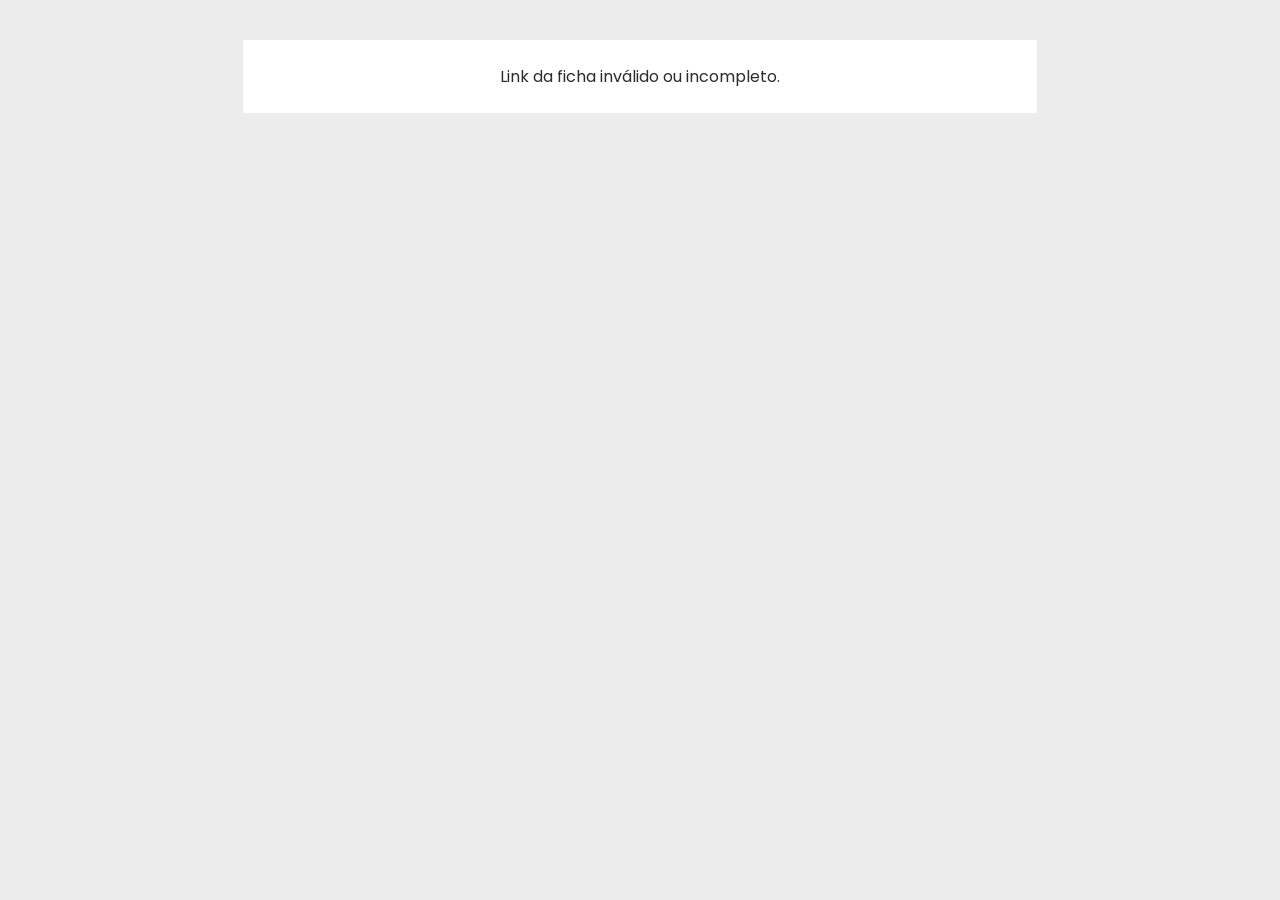
<file: ficha/index.html>
<!doctype html>
<html lang="pt-BR">
<head>
<meta charset="utf-8">
<meta name="viewport" content="width=device-width, initial-scale=1">
<meta name="robots" content="noindex, nofollow">
<title>Ficha cadastral</title>
<link rel="preconnect" href="https://fonts.googleapis.com">
<link href="https://fonts.googleapis.com/css2?family=Poppins:wght@400;500;600&display=swap" rel="stylesheet">
<style>
  :root { --verde: #12857f; --vermelho: #c8323e; --borda: #e3e3e3; --texto: #2b2b2b; }
  * { box-sizing: border-box; }
  body { margin: 0; background: #ececec; font-family: 'Poppins', Arial, sans-serif; color: var(--texto); }
  .acoes { max-width: 794px; margin: 16px auto 0; padding: 0 16px; display: flex; justify-content: flex-end; gap: 8px; }
  .acoes button { background: var(--verde); color: #fff; border: 0; border-radius: 4px; padding: 10px 18px; font: inherit; font-size: 14px; cursor: pointer; }
  .folha { max-width: 794px; margin: 12px auto 32px; background: #fff; padding: 0 56px 32px; box-shadow: 0 2px 10px rgba(0,0,0,.12); }
  .faixa { height: 10px; margin: 0 -56px 28px; background: linear-gradient(90deg, var(--verde) 0 30%, #fff 30% 34%, var(--vermelho) 34% 66%, #fff 66% 70%, var(--verde) 70%); }
  .cab { display: flex; justify-content: space-between; align-items: center; margin-bottom: 24px; }
  .logo { height: 46px; width: auto; display: block; }
  .site { font-size: 20px; color: #555; }
  h2 { font-size: 15px; font-weight: 600; color: var(--verde); text-decoration: underline; text-underline-offset: 3px; margin: 22px 0 4px; }
  h2 small { font-size: 13px; font-weight: 400; text-decoration: none; display: inline-block; }
  table { width: 100%; border-collapse: collapse; font-size: 13.5px; }
  td { border: 1px solid var(--borda); padding: 5px 8px; vertical-align: top; }
  td:first-child { width: 33%; color: #555; }
  td.vazio { color: #aaa; }
  .info { border: 1px solid var(--borda); padding: 8px 10px; font-size: 13px; line-height: 1.55; text-align: justify; }
  .info p { margin: 0; }
  .nota { font-size: 11.5px; line-height: 1.5; margin-top: 18px; text-align: justify; }
  .gerado { font-size: 11px; color: #888; margin-top: 10px; }
  .rodape { display: flex; justify-content: space-between; gap: 12px; margin-top: 24px; padding-top: 12px; border-top: 1px solid var(--borda); font-size: 11px; color: #666; }
  .erro { max-width: 794px; margin: 40px auto; padding: 24px; background: #fff; text-align: center; }
  @media print {
    body { background: #fff; }
    .acoes { display: none; }
    .folha { box-shadow: none; margin: 0; max-width: none; padding: 0 0 16px; }
    .faixa { margin: 0 0 24px; }
    tr, h2 { break-inside: avoid; }
    h2 { break-after: avoid; }
    @page { size: A4; margin: 12mm 14mm; }
  }
</style>
</head>
<body>
<div class="acoes"><button type="button" onclick="window.print()">Salvar em PDF / Imprimir</button></div>
<div id="saida"></div>
<script>
(function () {
  function esc(t) {
    return String(t == null ? '' : t).replace(/[&<>"']/g, function (c) {
      return { '&': '&amp;', '<': '&lt;', '>': '&gt;', '"': '&quot;', "'": '&#39;' }[c];
    });
  }
  function bytesDe(txt) {
    var b64 = txt.replace(/-/g, '+').replace(/_/g, '/');
    while (b64.length % 4) b64 += '=';
    var bin = atob(b64);
    var bytes = new Uint8Array(bin.length);
    for (var i = 0; i < bin.length; i++) bytes[i] = bin.charCodeAt(i);
    return bytes;
  }
  function decodificar(tipo, txt) {
    var bytes = bytesDe(txt);
    if (tipo === 'd') return Promise.resolve(JSON.parse(new TextDecoder().decode(bytes)));
    var fluxo = new Blob([bytes]).stream().pipeThrough(new DecompressionStream('deflate-raw'));
    return new Response(fluxo).text().then(JSON.parse);
  }
  var saida = document.getElementById('saida');
  function falhar() {
    document.querySelector('.acoes').style.display = 'none';
    saida.innerHTML = '<div class="erro">Link da ficha inválido ou incompleto.</div>';
  }
  var m = location.hash.match(/[#&]([dz])=([^&]+)/);
  if (!m) { falhar(); return; }
  decodificar(m[1], m[2]).then(montar).catch(falhar);

  function montar(dados) {
  var html = '<div class="folha"><div class="faixa"></div>' +
    '<div class="cab"><img class="logo" src="../img/logo-rubeus.png" alt="Rubeus"><span class="site">rubeus.com.br</span></div>';
  dados.s.forEach(function (sec) {
    var titulo = sec[0], campos = sec[1], detalhe = sec[2];
    if (/^informa/i.test(titulo)) {
      html += '<h2>Informações gerais</h2><div class="info">' +
        '<p>– Se ocorrer qualquer tipo de alteração cadastral, informe à Rubeus.</p>' +
        '<p>– As informações são de uso estritamente confidencial, protegidas pelos parâmetros da legislação vigente.</p>' +
        '<p>– A responsabilidade pelo preenchimento é exclusiva do declarante.</p></div>';
      titulo = '';
    }
    if (titulo) html += '<h2>' + esc(titulo) + (detalhe ? ' <small>' + esc(detalhe) + '</small>' : '') + '</h2>';
    html += '<table>' + campos.map(function (c) {
      return '<tr><td>' + esc(c[0]) + '</td><td' + (c[1] ? '' : ' class="vazio"') + '>' + (c[1] ? esc(c[1]).replace(/\n/g, '<br>') : '—') + '</td></tr>';
    }).join('') + '</table>';
  });
  var data = new Date(dados.t);
  html += '<p class="nota"><sup>1</sup> A estrutura de atendimento da Rubeus é organizada pelo porte do cliente, assim, a informação sobre faturamento bruto anual é utilizada restrita e exclusivamente para melhor atender as necessidades de cada cliente.</p>' +
    (isNaN(data) ? '' : '<p class="gerado">Ficha preenchida em ' + esc(data.toLocaleString('pt-BR')) + '</p>') +
    '<div class="rodape"><span>SP: (11) 3586-4784 · BH: (31) 3514-7811</span><span>contato@rubeus.com.br</span><span>Praça João Pinheiro, 30 – Centro, 36880-043 – Muriaé/MG</span></div></div>';
  saida.innerHTML = html;
  var nome = (dados.s[0] && dados.s[0][1][0] && dados.s[0][1][0][1]) || '';
  if (nome) document.title = 'Ficha cadastral - ' + nome;
  }
})();
</script>
</body>
</html>
</file>
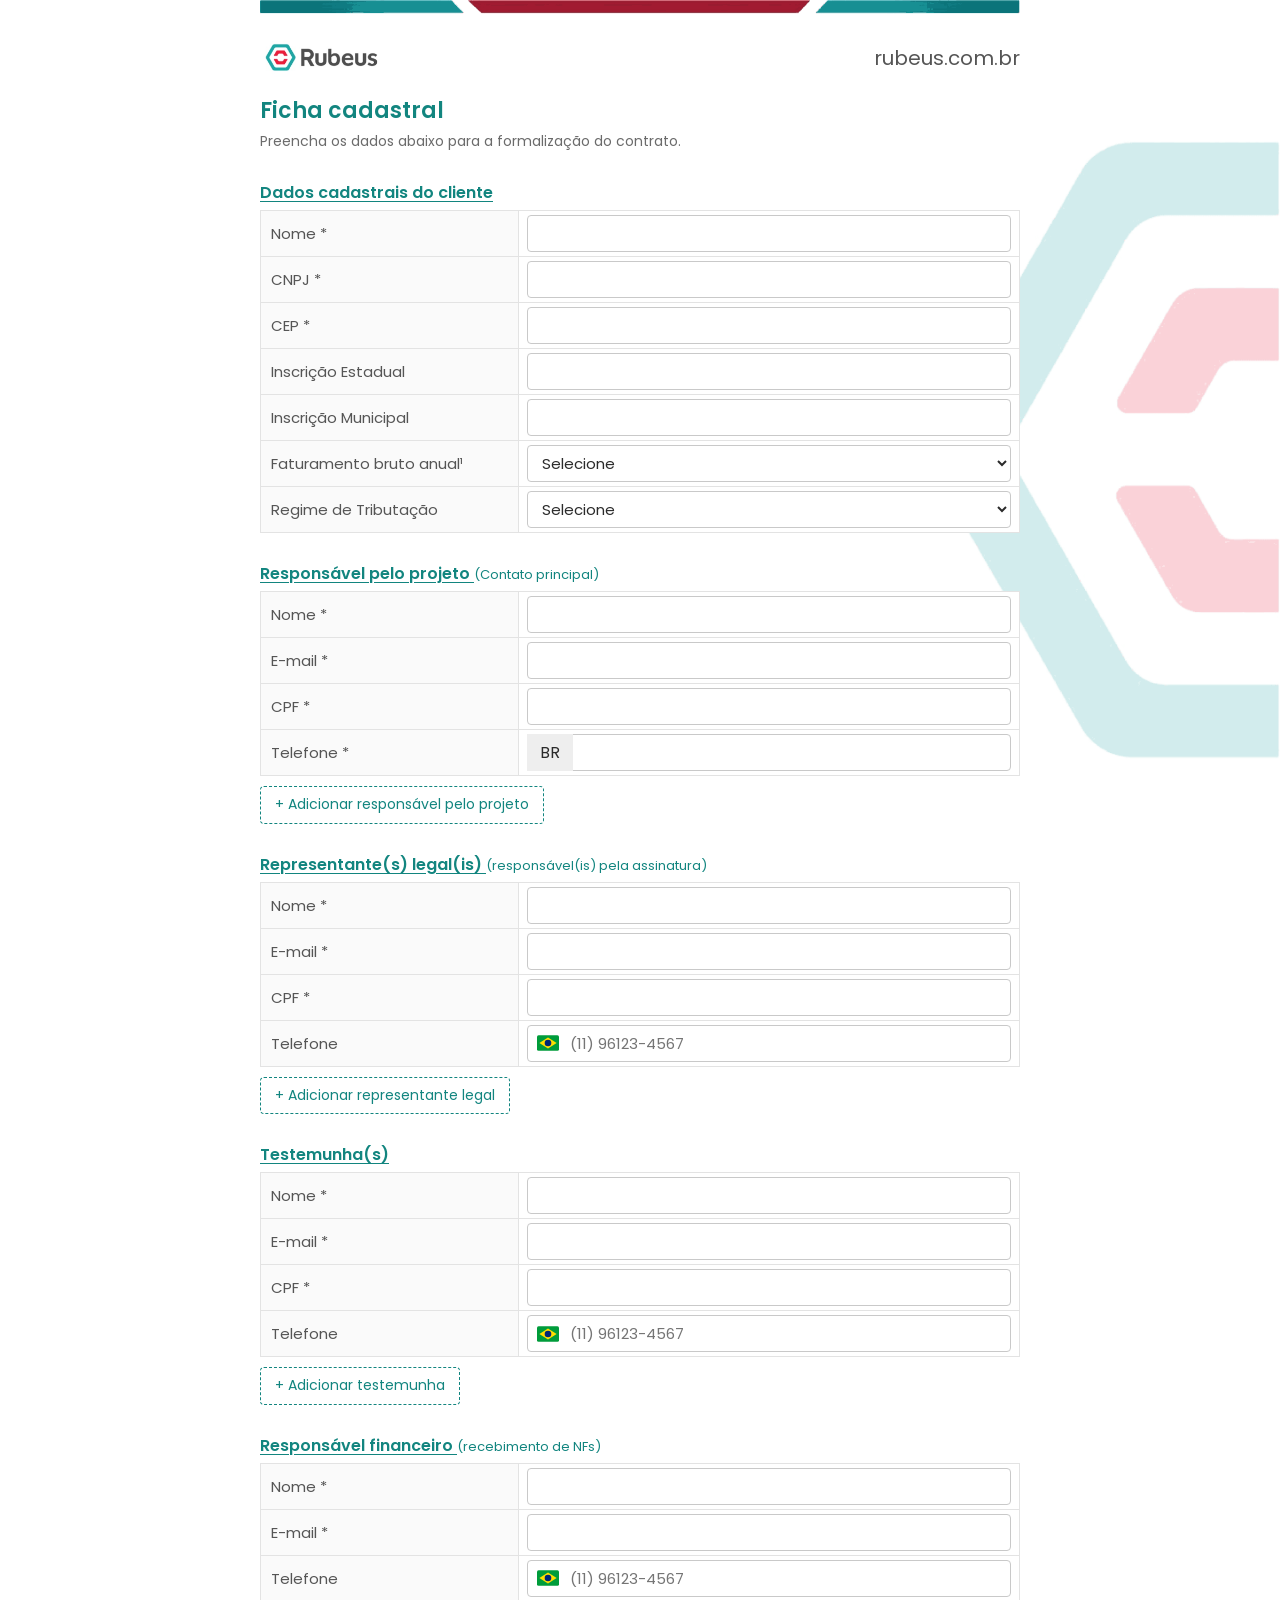
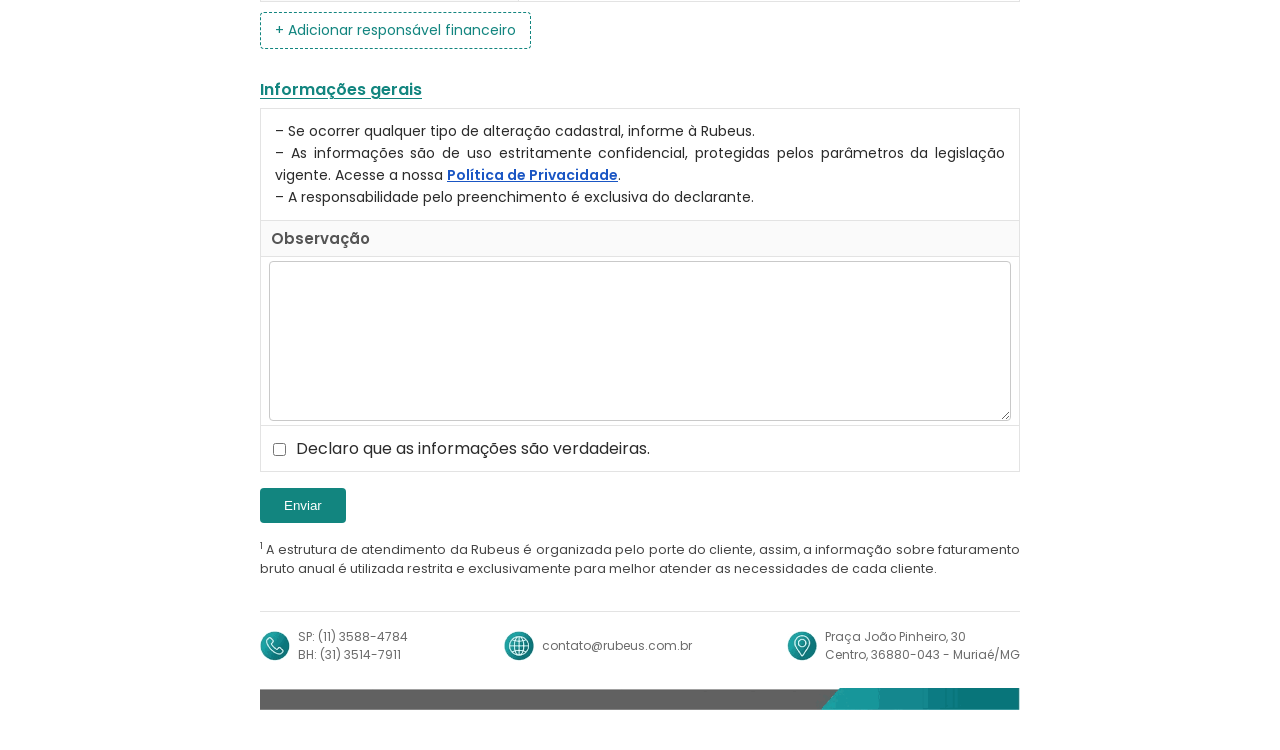
<file: preview/index.html>
<!doctype html>
<html lang="pt-BR"><head><meta charset="utf-8">
<meta name="viewport" content="width=device-width, initial-scale=1">
<title>Preview ficha cadastral</title>
<link rel="stylesheet" href="../css/ficha.css">
<style>body{margin:0;padding:0 16px 40px;background:#fff}
button{margin-top:16px;padding:10px 24px;background:#12857f;color:#fff;border:0;border-radius:4px}</style>
</head><body><form onsubmit="return false">
<div class="form-group"><label for="c1">Nome *</label><div class="wrap" style="width:340px"><input id="c1" name="pessoa.nome" type="text"></div></div>
<div class="form-group"><label for="c2">CNPJ *</label><div class="wrap" style="width:340px"><input id="c2" name="pessoa.cnpj" type="text"></div></div>
<div class="form-group"><label for="c3">CEP *</label><div class="wrap" style="width:340px"><input id="c3" name="pessoa.cep" type="text"></div></div>
<div class="form-group"><label for="c4">Endereço sede completo *</label><div class="wrap" style="width:340px"><input id="c4" name="pessoa.endereco" type="text"></div></div>
<div class="form-group"><label for="c5">Número *</label><div class="wrap" style="width:340px"><input id="c5" name="pessoa.numero" type="text"></div></div>
<div class="form-group"><label for="c6">Complemento</label><div class="wrap" style="width:340px"><input id="c6" name="contato.camposPersonalizados.campopersonalizado_122_compl_cont" type="text"></div></div>
<div class="form-group"><label for="c7">Bairro *</label><div class="wrap" style="width:340px"><input id="c7" name="pessoa.bairro" type="text"></div></div>
<div class="form-group"><label for="c8">Inscrição Estadual</label><div class="wrap" style="width:340px"><input id="c8" name="contato.camposPersonalizados.campopersonalizado_127_compl_cont" type="text"></div></div>
<div class="form-group"><label for="c9">Inscrição Municipal</label><div class="wrap" style="width:340px"><input id="c9" name="contato.camposPersonalizados.campopersonalizado_126_compl_cont" type="text"></div></div>
<div class="form-group"><label for="c10">Cidade/Estado *</label><div class="wrap" style="width:340px"><input id="c10" name="pessoa.cidade" type="text"></div></div>
<div class="form-group"><label for="c11">Faturamento bruto anual¹</label><div class="wrap" style="width:340px"><select id="c11" name="processo.camposPersonalizados.campopersonalizado_554_compl_proc"><option>Selecione</option><option>Até R$1M</option><option>De R$1M a R$10M</option><option>De R$10M a R$50M</option><option>De R$50M a R$100M</option><option>Acima de R$100M</option></select></div></div>
<div class="form-group"><label for="c12">Regime de Tributação</label><div class="wrap" style="width:340px"><select id="c12" name="processo.camposPersonalizados.campopersonalizado_556_compl_proc"><option>Selecione</option><option>Simples Nacional</option><option>Lucro Presumido</option><option>Lucro Real</option><option>Imune / Isento</option></select></div></div>
<div class="form-group"><label for="c13">Nome *</label><div class="wrap" style="width:340px"><input id="c13" name="processo.camposPersonalizados.campopersonalizado_386_compl_proc" type="text"></div></div>
<div class="form-group"><label for="c14">E-mail *</label><div class="wrap" style="width:340px"><input id="c14" name="processo.camposPersonalizados.campopersonalizado_388_compl_proc" type="text"></div></div>
<div class="form-group"><label for="c15">CPF *</label><div class="wrap" style="width:340px"><input id="c15" name="processo.camposPersonalizados.campopersonalizado_564_compl_proc" type="text"></div></div>
<div class="form-group"><label for="c16">Telefone *</label><div class="wrap" style="width:340px"><div class="iti" style="position:relative"><div class="iti__flag-container" style="position:absolute;left:0;top:0;bottom:0;width:46px;display:flex;align-items:center;justify-content:center;background:#eee"><div class="iti__selected-flag">BR</div></div><input id="c16" name="processo.camposPersonalizados.campopersonalizado_453_compl_proc" type="tel" style="padding-left:52px"></div></div></div>
<div class="form-group"><label for="c17">[COM] Observação</label><div class="wrap" style="width:340px"><textarea id="c17" name="processo.camposPersonalizados.campopersonalizado_30_compl_proc"></textarea></div></div>
<div class="form-group"><label for="c18">RpR - Link Ficha (PDF)</label><div class="wrap" style="width:340px"><textarea id="c18" name="processo.camposPersonalizados.campopersonalizado_585_compl_proc"></textarea></div></div>
<div class="form-group"><label><input type="checkbox" name="aceite"> Declaro que as informações são verdadeiras.</label></div>
<button type="submit">Enviar</button>
</form><script src="../js/body.js"></script></body></html>
</file>
<file: css/ficha.css>
@import url('https://fonts.googleapis.com/css2?family=Poppins:wght@300;400;500;600&display=swap');

:root {
  --fc-verde: #12857f;
  --fc-verde-escuro: #0d6662;
  --fc-vermelho: #c8323e;
  --fc-texto: #2b2b2b;
  --fc-cinza: #6b6b6b;
  --fc-borda: #e3e3e3;
  --fc-fundo-rotulo: #fafafa;
  --fc-largura-rotulo: 34%;
}

.fc-ficha body { font-family: 'Poppins', Arial, sans-serif; color: var(--fc-texto); }

.fc-bloco { grid-column: 1 / -1; flex: 0 0 100%; width: 100%; }
.fc-cabecalho { display: flex; align-items: center; justify-content: space-between; gap: 16px; flex-wrap: wrap; margin-bottom: 8px; }
.fc-cabecalho img { height: 40px; width: auto; }
.fc-faixa-img { display: block; width: 100%; height: auto; margin-bottom: 24px; }
.fc-faixa-base { display: block; width: 100%; height: auto; margin-top: 8px; }
.fc-rodape .fc-ico-img { width: 30px; height: 30px; flex: none; display: block; }
#fc-hexagono { position: fixed; right: 0; top: 50%; transform: translateY(-50%); height: min(70vh, 620px); width: auto; z-index: 0; pointer-events: none; user-select: none; }
.fc-ficha .fc-container { position: relative; z-index: 1; }
.fc-logo-img { height: 46px; width: auto; display: block; }
.fc-ficha .fc-container-pai > *:not(.fc-container) { max-width: 760px; margin-left: auto !important; margin-right: auto !important; box-sizing: border-box; }
.fc-logo { font-size: 30px; font-weight: 600; color: var(--fc-verde); letter-spacing: -0.5px; }
.fc-cabecalho .fc-site { font-size: 20px; color: #555; text-decoration: none; }
.fc-titulo-ficha { font-size: 22px; font-weight: 600; color: var(--fc-verde); margin: 16px 0 4px; }
.fc-subtitulo-ficha { font-size: 14px; color: var(--fc-cinza); margin: 0 0 8px; }

.fc-secao {
  font-size: 16px; font-weight: 600; color: var(--fc-verde);
  text-decoration: underline; text-underline-offset: 3px;
  margin: 28px 0 6px; padding: 0;
}
.fc-secao small { font-size: 13px; font-weight: 400; text-decoration: none; display: inline-block; }

.fc-ficha .fc-linha:not([style*="none"]) { display: grid !important; }
.fc-enviado .fc-container .fc-bloco:not([data-fc-bloco="0"]):not([data-fc-bloco="rodape"]),
.fc-enviado .fc-bloco .fc-secao,
.fc-enviado .fc-subtitulo-ficha { display: none !important; }
.fc-ficha .fc-container {
  max-width: 760px !important;
  width: 100% !important;
  margin-left: auto !important;
  margin-right: auto !important;
  box-sizing: border-box;
}

.fc-ficha .fc-linha {
  display: grid;
  grid-template-columns: var(--fc-largura-rotulo) 1fr;
  align-items: center;
  width: 100% !important;
  max-width: none !important;
  margin: -1px 0 0 !important;
  padding: 0 !important;
  border: 1px solid var(--fc-borda) !important;
  background: #fff;
  box-sizing: border-box;
}

.fc-ficha .fc-linha > * { min-width: 0; }
.fc-ficha .fc-rotulo {
  grid-column: 1;
  align-self: stretch;
  display: flex !important; align-items: center;
  margin: 0 !important;
  padding: 6px 10px !important;
  font-size: 15px !important; font-weight: 400 !important;
  color: #555 !important;
  background: var(--fc-fundo-rotulo);
  border-right: 1px solid var(--fc-borda);
}
.fc-ficha .fc-linha > :not(.fc-rotulo) { grid-column: 2; padding: 4px 8px !important; }
.fc-ficha .fc-cel {
  width: 100% !important;
  max-width: none !important;
  margin: 0 !important;
  box-sizing: border-box;
}
.fc-ficha .fc-linha .fc-cel .fc-cel { padding: 0 !important; }
.fc-ficha .fc-linha .fc-entrada {
  display: block;
  width: 100% !important; max-width: none !important; box-sizing: border-box;
  height: auto !important; min-height: 34px;
  border: 1px solid #c9c9c9 !important; border-radius: 4px !important; box-shadow: none !important;
  background: #fff !important;
  padding: 6px 10px !important; margin: 0 !important;
  font: inherit; font-size: 15px !important; color: var(--fc-texto) !important;
}
.fc-ficha .fc-linha .fc-entrada:hover { border-color: #9e9e9e !important; }
.fc-ficha .fc-linha .fc-entrada:focus { border-color: var(--fc-verde) !important; outline: 0 !important; box-shadow: 0 0 0 2px rgba(18, 133, 127, .2) !important; }
.fc-ficha .fc-linha select.fc-entrada { cursor: pointer; }
.fc-ficha .fc-linha.fc-oculto { display: none !important; }
.fc-ficha .fc-linha .fc-aviso { grid-column: 2; padding: 0 8px 6px !important; font-size: 12px; color: var(--fc-cinza); }
.fc-ficha .fc-linha .fc-entrada { position: relative; z-index: 2; pointer-events: auto !important; }
.fc-ficha .fc-linha .fc-bandeira { z-index: 3 !important; }
.fc-ficha .fc-linha .iti input.fc-entrada { padding-left: 52px !important; }
.fc-ficha .fc-linha.fc-travado .fc-entrada { background: #f3f3f3 !important; color: #555 !important; pointer-events: none !important; }
.fc-ficha .fc-linha.fc-oculto-sempre { display: none !important; }

.fc-ficha .fc-linha.fc-tipo-textarea { grid-template-columns: 1fr; }
.fc-ficha .fc-linha.fc-tipo-textarea > * { grid-column: 1; }
.fc-ficha .fc-linha.fc-tipo-textarea .fc-rotulo { border-right: 0; border-bottom: 1px solid var(--fc-borda); font-weight: 600 !important; }
.fc-ficha .fc-linha.fc-tipo-textarea .fc-entrada { min-height: 160px; resize: vertical; }

.fc-ficha .fc-linha.fc-tipo-checkbox:not([style*="none"]),
.fc-ficha .fc-linha.fc-tipo-radio:not([style*="none"]) { display: block !important; padding: 10px 12px !important; }
.fc-ficha .fc-linha.fc-tipo-checkbox .fc-rotulo,
.fc-ficha .fc-linha.fc-tipo-radio .fc-rotulo { background: none; border: 0; padding: 0 0 6px !important; }
.fc-ficha .fc-linha.fc-tipo-checkbox .fc-entrada,
.fc-ficha .fc-linha.fc-tipo-radio .fc-entrada { display: inline-block; width: auto !important; min-height: 0; margin: 0 6px 0 0 !important; vertical-align: middle; }
.fc-ficha .fc-linha.fc-tipo-checkbox .fc-cel,
.fc-ficha .fc-linha.fc-tipo-radio .fc-cel { width: auto !important; padding: 0 !important; }

.fc-ficha .fc-linha.fc-invalido { border-color: var(--fc-vermelho); position: relative; z-index: 1; }
.fc-ficha .fc-linha.fc-invalido .fc-entrada { color: var(--fc-vermelho) !important; }

.fc-ficha .fc-linha [class*="error"],
.fc-ficha .fc-linha [class*="erro"],
.fc-ficha .fc-linha [class*="invalid-feedback"] { grid-column: 2; padding: 2px 0 0 !important; margin: 0 !important; font-size: 12px; }

.fc-info {
  border: 1px solid var(--fc-borda); padding: 12px 14px; margin-top: 4px;
  font-size: 14px; line-height: 1.55; text-align: justify;
}
.fc-info p { margin: 0; }
.fc-info a { color: #1a56c4; font-weight: 600; }
.fc-nota { font-size: 12.5px; color: #444; line-height: 1.5; margin-top: 16px; text-align: justify; }
.fc-asterisco { font-size: 0.75em; vertical-align: super; }

.fc-rodape {
  display: flex; flex-wrap: wrap; justify-content: space-between; gap: 16px;
  margin-top: 32px; padding: 16px 0; border-top: 1px solid var(--fc-borda);
  font-size: 12px; color: var(--fc-cinza);
}
.fc-rodape div { display: flex; align-items: center; gap: 8px; }
.fc-rodape .fc-ico {
  width: 30px; height: 30px; border-radius: 50%; flex: none;
  background: var(--fc-verde); color: #fff;
  display: inline-flex; align-items: center; justify-content: center; font-size: 14px;
}

@media print {
  .fc-ficha .fc-linha { break-inside: avoid; }
  .fc-secao { break-after: avoid; }
}
.fc-add { margin: 10px 0 0; }
.fc-add-btn { background: #fff !important; color: var(--fc-verde) !important; border: 1px dashed var(--fc-verde) !important; border-radius: 4px !important; padding: 8px 14px !important; margin: 0 !important; font: inherit; font-size: 14px !important; height: auto !important; line-height: 1.4 !important; box-shadow: none !important; text-transform: none !important; cursor: pointer; }
.fc-add-btn:hover { background: #eef7f6 !important; }
.fc-extra { margin-top: 14px; }
.fc-extra-cab { display: flex; justify-content: space-between; align-items: center; margin: 0 0 6px; font-size: 14px; font-weight: 600; color: var(--fc-verde); }
.fc-extra-remover { background: none !important; border: 0 !important; color: #a12f2f !important; padding: 0 !important; margin: 0 !important; height: auto !important; line-height: 1.4 !important; box-shadow: none !important; text-transform: none !important; cursor: pointer; text-decoration: underline; font: inherit; font-size: 13px !important; }
.fc-enviado .fc-add, .fc-enviado .fc-extra { display: none !important; }
.fc-secao-pessoas .fc-pessoa:first-of-type { margin-top: 0; }
.fc-tel-br { position: relative; width: 100%; }
.fc-tel-br .fc-flag-br { position: absolute; left: 10px; top: 50%; transform: translateY(-50%); z-index: 3; display: flex; align-items: center; pointer-events: none; }
.fc-ficha .fc-linha .fc-tel-br .fc-entrada { padding-left: 42px !important; }
</file>
